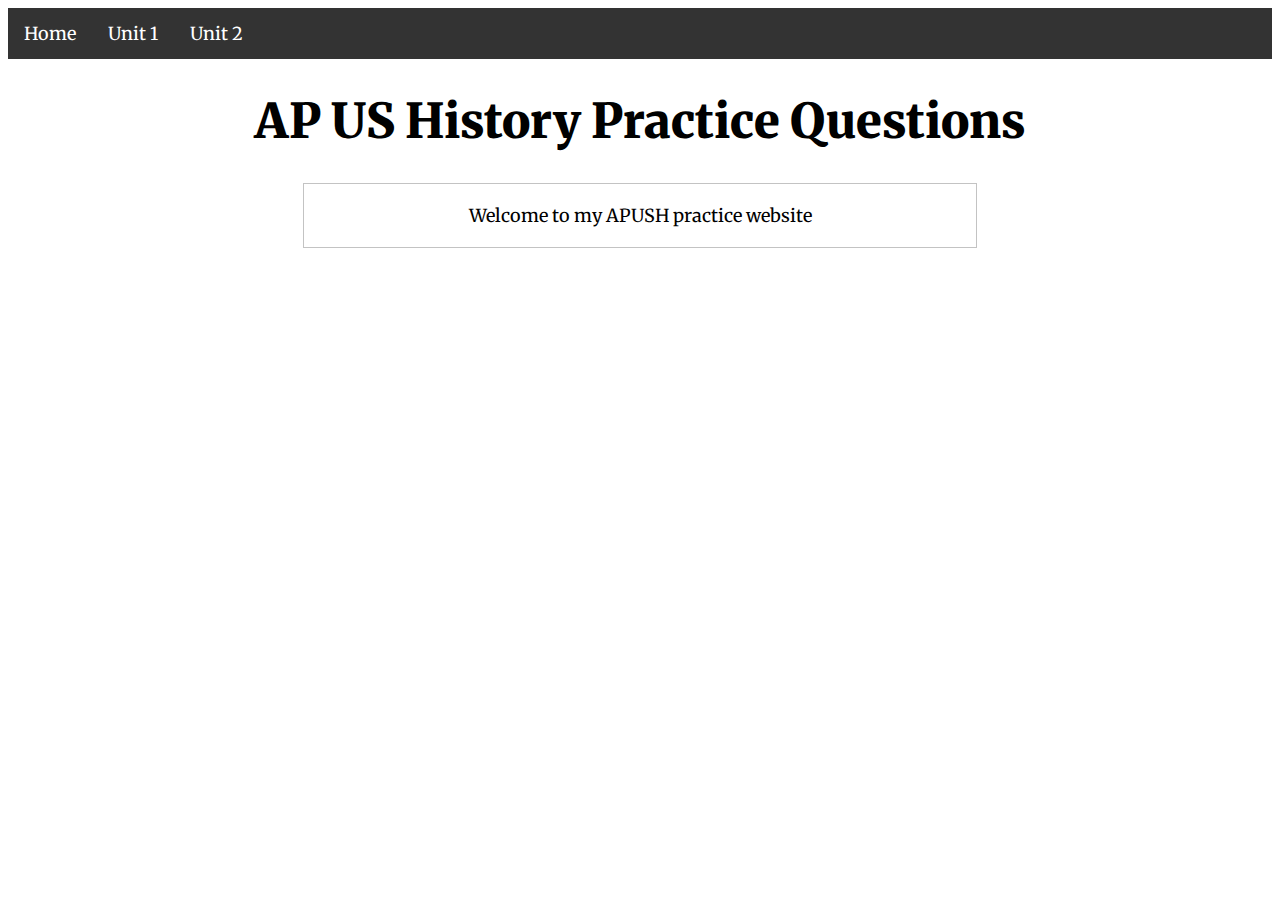
<file: index.html>
<!DOCTYPE html>
<html>
  <head>
    <link rel="stylesheet" href="style.css">
    <script src="https://ajax.googleapis.com/ajax/libs/jquery/3.7.1/jquery.min.js"></script>
    <script src="myscript.js"></script>
    <title>Apush Practice</title>
  </head>

  <body>
    <ul>
      <li><a class="active" href="index.html">Home</a></li>
      <li><a href="unit1.html">Unit 1</a></li>
      <li><a href="unit2.html">Unit 2</a></li>
    </ul>

    <h1 id="pageTitle">AP US History Practice Questions</h1>
	
    <div>Welcome to my APUSH practice website</div>
  </body>
</html>
</file>
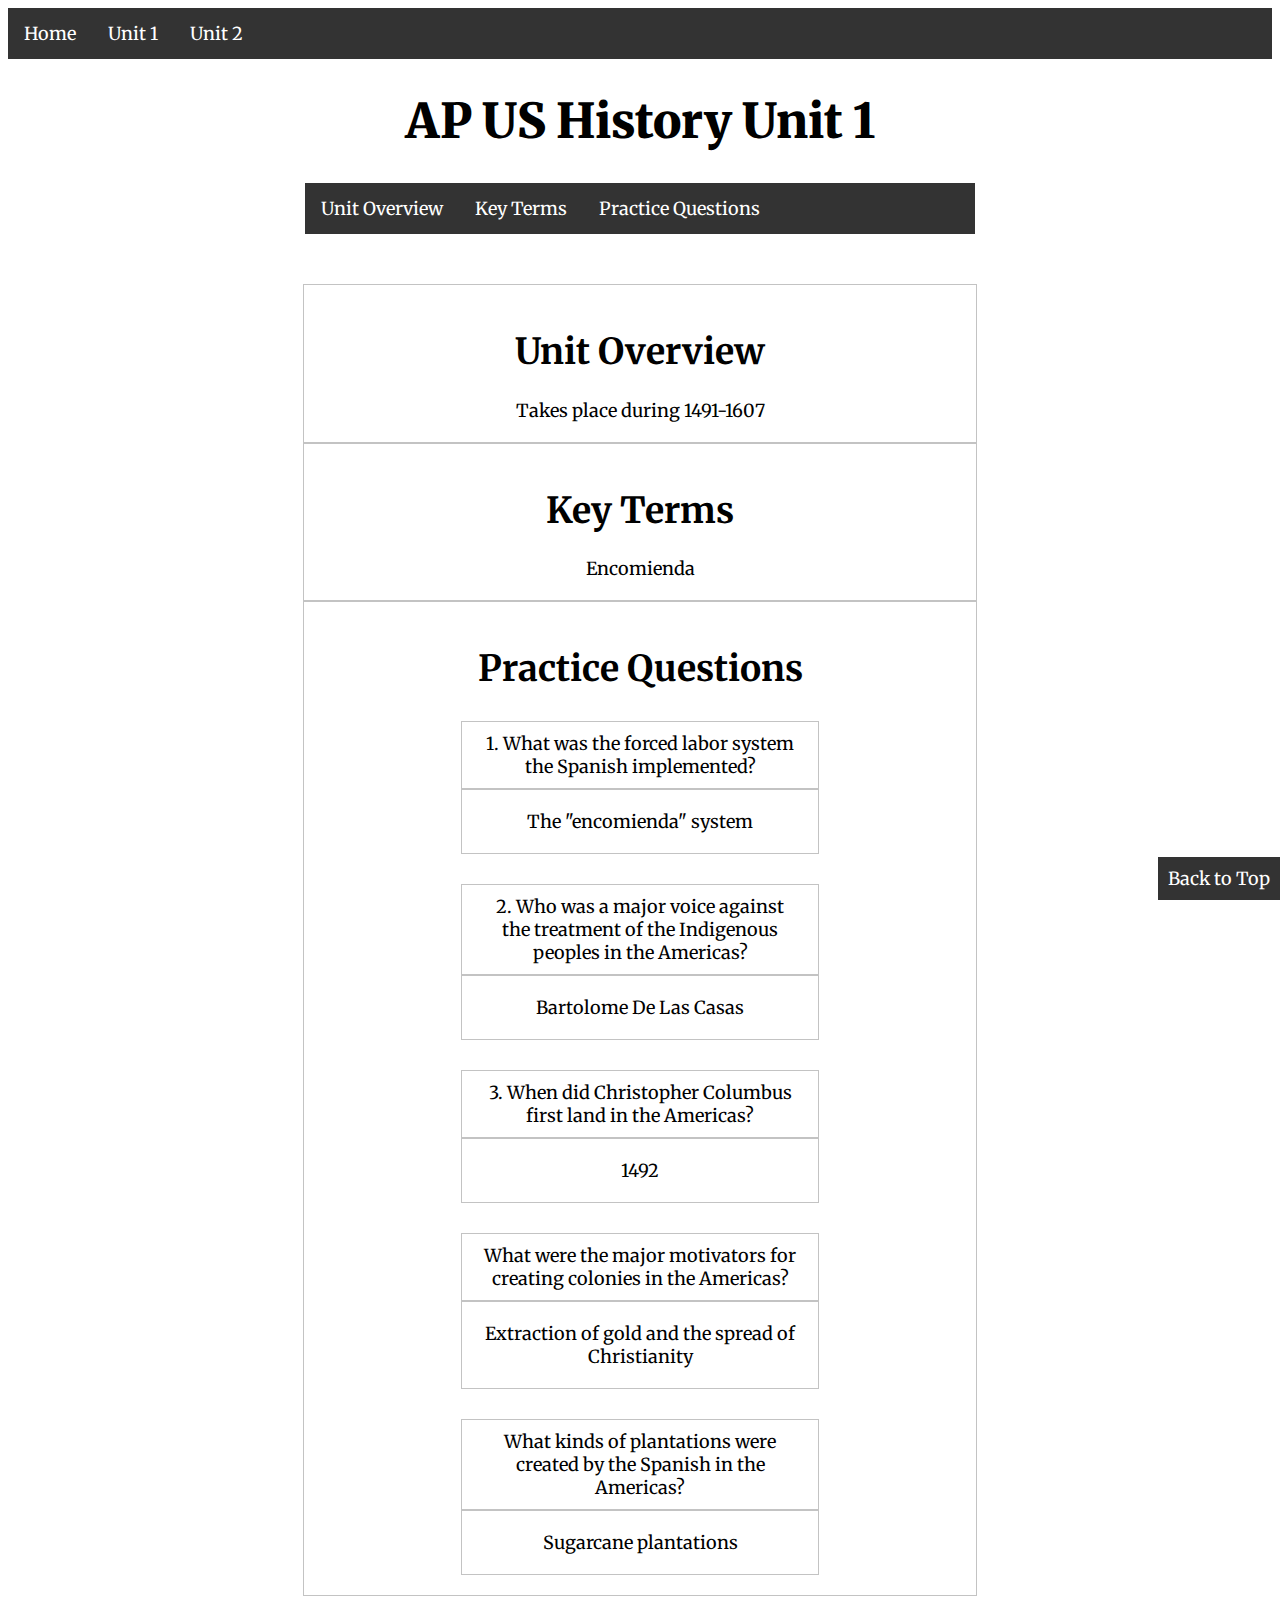
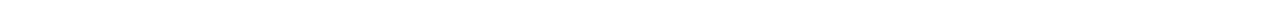
<file: unit1.html>
<!DOCTYPE html>
<html>
  <head>
    <link rel="stylesheet" href="style.css">
    <script src="https://ajax.googleapis.com/ajax/libs/jquery/3.7.1/jquery.min.js"></script>
    <script src="myscript.js"></script>
    <title>Apush Practice</title>
  </head>

  <body>
    <ul id="navBar">
        <li><a href="index.html">Home</a></li>
        <li><a class="active" href="unit1.html">Unit 1</a></li>
        <li><a href="unit2.html">Unit 2</a></li>
    </ul>

    <h1 id="pageTitle">AP US History Unit 1</h1>

    <ul id="unitNavBar">
        <li><a href="#u1Overview">Unit Overview</a></li>
        <li><a href="#u1KeyTerms">Key Terms</a></li>
        <li><a href="#u1Questions">Practice Questions</a></li>
    </ul>

    <div id="u1Overview">
        <h1>Unit Overview</h1>
        Takes place during 1491-1607
    </div>

    <div id="u1KeyTerms">
        <h1>Key Terms</h1>
        Encomienda
    </div>

    <div id="u1Questions">
        <h1>Practice Questions</h1>

        <div class="question" id="q1">1. What was the forced labor system the Spanish implemented?</div>
        <div class="answer" id ="a1">The "encomienda" system</div>
        
        <div class="question" id="q2">2. Who was a major voice against the treatment of the Indigenous peoples in the Americas?</div>
        <div class="answer" id="a2">Bartolome De Las Casas</div>
        
        <div class="question" id="q3">3. When did Christopher Columbus first land in the Americas?</div>
        <div class="answer" id="a3">1492</div>
        
        <div class="question" id="q4">What were the major motivators for creating colonies in the Americas?</div>
        <div class="answer" id="a4">Extraction of gold and the spread of Christianity</div>
        
        <div class="question" id="q5">What kinds of plantations were created by the Spanish in the Americas?</div>
        <div class="answer" id="a5">Sugarcane plantations</div>
    </div>

    <div class="toTopButton">
        <a href="#navBar">Back to Top</a>
    </div>
  </body>
</html>
</file>
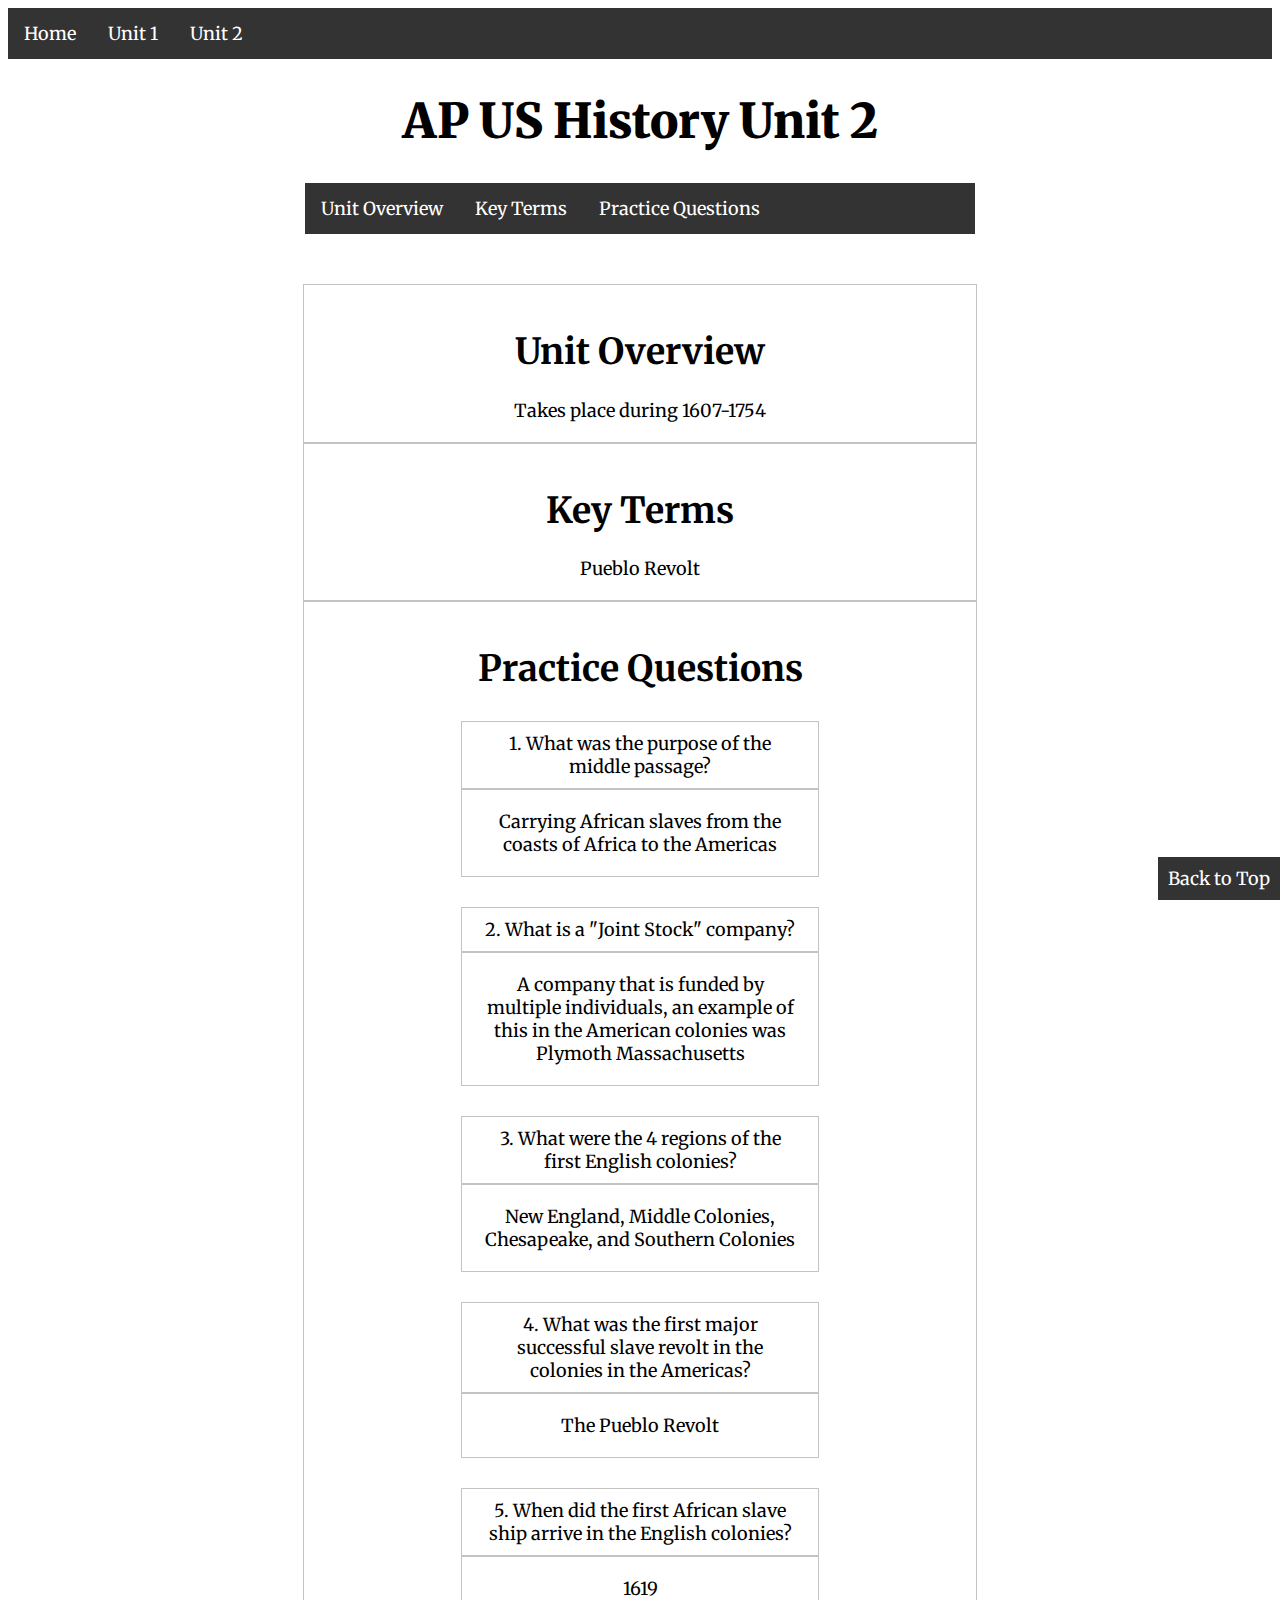
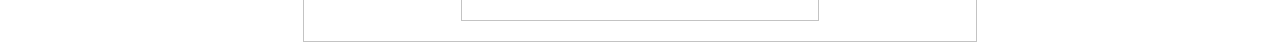
<file: unit2.html>
<!DOCTYPE html>
<html>
  <head>
    <link rel="stylesheet" href="style.css">
    <script src="https://ajax.googleapis.com/ajax/libs/jquery/3.7.1/jquery.min.js"></script>
    <script src="myscript.js"></script>
    <title>Apush Practice</title>
  </head>

  <body>
    <ul id="navBar">
        <li><a href="index.html">Home</a></li>
        <li><a href="unit1.html">Unit 1</a></li>
        <li><a class="active" href="unit2.html">Unit 2</a></li>
    </ul>

    <h1 id="pageTitle">AP US History Unit 2</h1>

    <ul id="unitNavBar">
        <li><a href="#u2Overview">Unit Overview</a></li>
        <li><a href="#u2KeyTerms">Key Terms</a></li>
        <li><a href="#u2Questions">Practice Questions</a></li>
    </ul>

    <div id="u2Overviwew">
      <h1>Unit Overview</h1>
      Takes place during 1607-1754
    </div>

    <div id="u2KeyTerms">
      <h1>Key Terms</h1>
      Pueblo Revolt
    </div>
	
    <div id="u2Questions">
      <h1>Practice Questions</h1>
      <div class="question" id="q1">1. What was the purpose of the middle passage?</div>
      <div class="answer" id ="a1">Carrying African slaves from the coasts of Africa to the Americas</div>
      
      <div class="question" id="q2">2. What is a "Joint Stock" company?</div>
      <div class="answer" id="a2">A company that is funded by multiple individuals, an example of this in the American colonies was Plymoth Massachusetts</div>
      
      <div class="question" id="q3">3. What were the 4 regions of the first English colonies?</div>
      <div class="answer" id="a3">New England, Middle Colonies, Chesapeake, and Southern Colonies</div>
      
      <div class="question" id="q4">4. What was the first major successful slave revolt in the colonies in the Americas?</div>
      <div class="answer" id="a4">The Pueblo Revolt</div>
      
      <div class="question" id="q5">5. When did the first African slave ship arrive in the English colonies?</div>
      <div class="answer" id="a5">1619</div>
    </div>

    <div class="toTopButton">
      <a href="#navBar">Back to Top</a>
  </div>
  </body>
</html>
</file>
<file: style.css>
@import url('https://fonts.googleapis.com/css2?family=Merriweather:ital,wght@0,300;0,400;0,700;0,900;1,300;1,400;1,700;1,900&display=swap');

html {
    scroll-behavior: smooth;
}

body {
    text-align: center;
    scroll-behavior: smooth;
}

h1 {
    display: none;
}

p {
	font-size: 18px;
    display: none;
}

div {
	font-family: "Merriweather", serif;
	font-weight: 400;
	font-size: 18px;
	margin: auto;
	width: 50%;
	text-align: center;
	border: solid 1px #c3c3c3;
	padding: 20px;
    display: none;
}

ul {
    font-family: "Merriweather", serif;
	font-weight: 400;
	font-size: 18px;
    list-style-type: none;
    margin: 0;
    padding: 0;
    overflow: hidden;
    background-color: #333;
}
  
li {
    float: left;
}
  
li a {
    font-family: "Merriweather", serif;
	font-weight: 400;
	font-size: 18px;
    display: block;
    color: white;
    text-align: center;
    padding: 14px 16px;
    text-decoration: none;
}
  
li a:hover {
    background-color: #111;
}

div.toTopButton {
    position: fixed;
    bottom: 0;
    right: 0;
    width: auto;
    height: auto;
    padding: 10px;
    border: none;
    background-color: #333;
    cursor: pointer;
}

div a {
    color: white;
    text-decoration: none;
    user-select: none;
}

div.toTopButton:hover {
    background-color: #111;
}

.question {
	margin-top: 30px;
	padding-top: 10px;
	padding-bottom: 10px;
    cursor: pointer;
}

.answer{
	display: none;
	height: auto;
    cursor: default;
}

#pageTitle {
    font-family: "Merriweather", serif;
    font-weight: 900;
    font-size: 48px;
}

#unitNavBar {
    margin-left: auto;
    margin-right: auto;
    margin-bottom: 50px;
    width: 53%;
}
</file>
